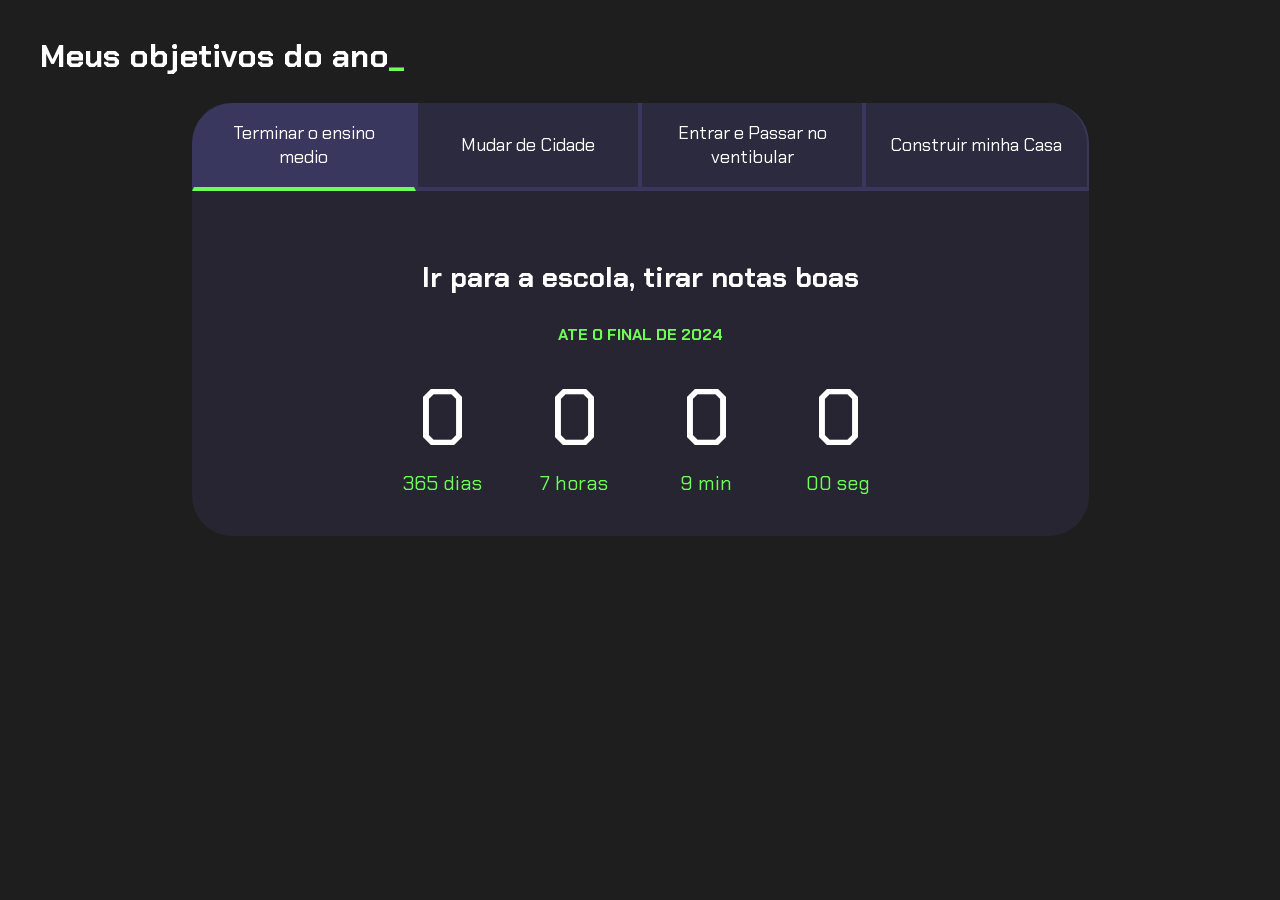
<file: index.html>
<!DOCTYPE html>
<html lang="pt-br">

<head>
    <meta charset="UTF-8">
    <meta name="viewport" content="width=device-width, initial-scale=1.0">
    <title>Meus objetivos do ano</title>
    <link rel="stylesheet" href="style.css">
</head>

<body>
    <section class="conteudo-principal">
        <h2 class="titulo-principal">Meus objetivos do ano<span>_</span></h2>
        <div class="conteudo">
            <div class="botoes">
                <button class="botao ativo">Terminar o ensino medio</button>
                <button class="botao">Mudar de Cidade</button>
                <button class="botao">Entrar e Passar no ventibular</button>
                <button class="botao">Construir minha Casa</button>
            </div>
            <div class="abas-textos">
                <div class="aba-conteudo ativo">
                    <h3 class="aba-conteudo-titulo-principal">Ir para a escola, tirar notas boas</h3>
                    <h4 class="aba-conteudo-titulo-secundario">Ate o final de 2024</h4>
                    <div class="contador">
                        <div class="contador-digito">
                            <p class="contador-digito-numero" id="dias0"></p>
                            <p class="contador-digito-texto"> 365 dias</p>
                        </div>
                        <div class="contador-digito">
                            <p class="contador-digito-numero" id="horas0"></p>
                            <p class="contador-digito-texto"> 7 horas</p>
                        </div>
                        <div class="contador-digito">
                            <p class="contador-digito-numero" id="min0"></p>
                            <p class="contador-digito-texto">9 min</p>
                        </div>
                        <div class="contador-digito">
                            <p class="contador-digito-numero" id="seg0"></p>
                            <p class="contador-digito-texto">00 seg</p>
                        </div>
                    </div>
                </div>
                <div class="aba-conteudo">
                    <h3 class="aba-conteudo-titulo-principal">Procurar um trablho e uma casa</h3>
                    <h4 class="aba-conteudo-titulo-secundario">Ate 3 anos conseguir</h4>
                    <div class="contador">
                        <div class="contador-digito">
                            <p class="contador-digito-numero" id="dias1"></p>
                            <p class="contador-digito-texto">1095 dias</p>
                        </div>
                        <div class="contador-digito">
                            <p class="contador-digito-numero" id="horas1"></p>
                            <p class="contador-digito-texto">5 horas</p>
                        </div>
                        <div class="contador-digito">
                            <p class="contador-digito-numero" id="min1"></p>
                            <p class="contador-digito-texto">8 min</p>
                        </div>
                        <div class="contador-digito">
                            <p class="contador-digito-numero" id="seg1"></p>
                            <p class="contador-digito-texto">00 seg</p>
                        </div>
                    </div>
                </div>
                <div class="aba-conteudo">
                    <h3 class="aba-conteudo-titulo-principal">Focar mais no que for preciso</h3>
                    <h4 class="aba-conteudo-titulo-secundario">ate 5 anos</h4>
                    <div class="contador">
                        <div class="contador-digito">
                            <p class="contador-digito-numero" id="dias2"></p>
                            <p class="contador-digito-texto">1825dias</p>
                        </div>
                        <div class="contador-digito">
                            <p class="contador-digito-numero" id="horas2"></p>
                            <p class="contador-digito-texto">10 horas</p>
                        </div>
                        <div class="contador-digito">
                            <p class="contador-digito-numero" id="min2"></p>
                            <p class="contador-digito-texto">5 min</p>
                        </div>
                        <div class="contador-digito">
                            <p class="contador-digito-numero" id="seg2"></p>
                            <p class="contador-digito-texto">00 seg</p>
                        </div>
                    </div>
                </div>
                <div class="aba-conteudo">
                    <h3 class="aba-conteudo-titulo-principal">Conseguir guardar dinheiro</h3>
                    <h4 class="aba-conteudo-titulo-secundario">Ate 4 anos</h4>
                    <div class="contador">
                        <div class="contador-digito">
                            <p class="contador-digito-numero" id="dias3"></p>
                            <p class="contador-digito-texto">1460 dias</p>
                        </div>
                        <div class="contador-digito">
                            <p class="contador-digito-numero" id="horas3"></p>
                            <p class="contador-digito-texto">12 horas</p>
                        </div>
                        <div class="contador-digito">
                            <p class="contador-digito-numero" id="min3"></p>
                            <p class="contador-digito-texto">13 min</p>
                        </div>
                        <div class="contador-digito">
                            <p class="contador-digito-numero" id="seg3"></p>
                            <p class="contador-digito-texto">00 seg</p>
                        </div>
                    </div>
                </div>
            </div>
        </div>
    </section>
    <script src="main.js"></script>
</body>

</html>
</file>
<file: style.css>
@import url('https://fonts.googleapis.com/css2?family=Chakra+Petch:wght@400;700&display=swap');

:root {
    --cor-de-fundo: #1E1E1E;
    --verde: #6FFF57;
    --branco: #FFFFFF;
    --botao-ativo: #3A375E;
    --botao-inativo: rgba(58, 55, 94, 0.5);
    --texto-fundo: rgba(58, 55, 94, 0.3);
}

body {
    background-color: var(--cor-de-fundo);
    color: var(--branco);
    font-family: 'Chakra Petch', sans-serif;
}


.conteudo-principal {
    display: flex;
    flex-direction: column;
    justify-content: center;
    align-items: center;
    max-width: 1200px;
    width: 100%;
    margin: 0 auto;
}

.titulo-principal {
    text-align: left;
    width: 100%;
    font-size: 32px;
}

.titulo-principal span {
    color: var(--verde);
}


.botao {
    font-family: 'Chakra Petch', sans-serif;
    background-color: var(--botao-inativo);
    color: var(--branco);
    display: flex;
    justify-content: center;
    padding: 1em;
    font-size: 18px;
    align-items: center;
    width: 100%;
    border-bottom: 4px solid var(--botao-ativo);
    border-left: 2px solid var(--botao-ativo);
    border-right: 2px solid var(--botao-ativo);
    border-top: none;
}

.botao:first-child {
    border-radius: 40px 40px 0 0;
}

.botoes {
    display: block;
}

.botao.ativo{
    background-color: var(--botao-ativo);
    border-bottom: 4px solid var(--verde);
}

.abas-textos{
    background-color: var(--texto-fundo);
    padding: 40px;
    border-radius: 0 0 40px 40px;
}
.aba-conteudo.ativo{
    display:block;
}

.aba-conteudo{
    display: none;
}

.aba-conteudo-titulo-principal{
    font-size: 28px;
    text-align: center;
}
.aba-conteudo-titulo-secundario{
    text-align: center;
    color: var(--verde);
    text-transform: uppercase;
}

.contador{
    display:flex;
    justify-content: center;
    flex-wrap: wrap;
}
.contador-digito{
    padding: 0 16px;
    text-align: center;
    min-width: 100px;
}

.contador-digito-numero{
    font-size: 80px;
    margin: 0;

}

.contador-digito-texto{
    color: var(--verde);
    font-size: 20px;
    margin: 0;

}

@media screen and (min-width: 768px) {
    .botoes {
        display: flex;
    }

    .botao:first-child {
        border-radius: 40px 0 0 0;
    }

    .botao:last-child {
        border-radius: 0 40px 0 0;
    }
}
</file>
